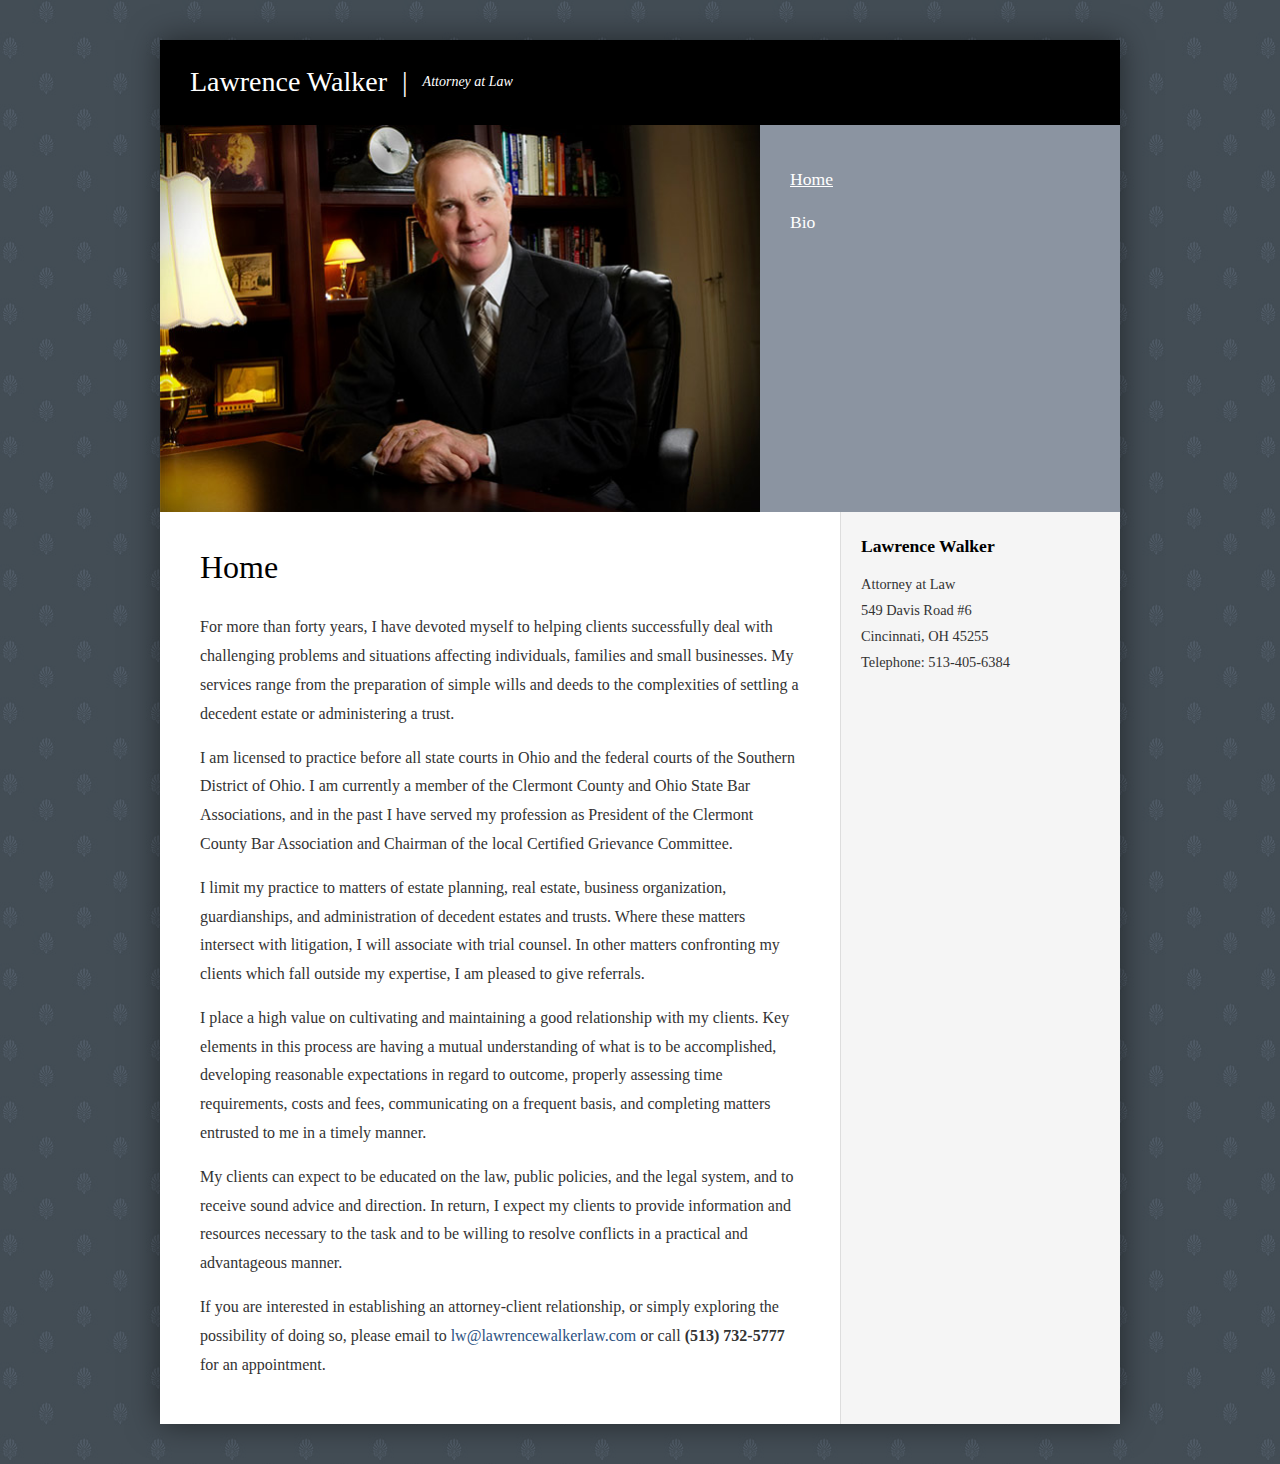
<file: index.html>
<!DOCTYPE html>
<html lang="en-US">
<head>
    <meta charset="UTF-8">
    <meta name="viewport" content="width=device-width, initial-scale=1.0">
    <title>Lawrence Walker | Attorney at Law</title>
    <meta name="description" content="Lawrence Walker, Attorney at Law in Batavia, Ohio. Specializing in estate planning, real estate, business organization, guardianships, and trust administration.">
    <link rel="stylesheet" href="style.css">
</head>
<body>
    <div id="wrapper">
        <header id="header">
            <div id="header-title">
                <h1><a href="index.html">Lawrence Walker</a></h1>
                <span class="separator">|</span>
                <div id="tagline">Attorney at Law</div>
            </div>
        </header>

        <div id="hero-section">
            <div id="profile-image">
                <img src="profile-final.jpg" alt="Lawrence Walker" width="601" height="388">
            </div>
            <nav id="navigation">
                <ul>
                    <li class="current"><a href="index.html">Home</a></li>
                    <li><a href="bio.html">Bio</a></li>
                </ul>
            </nav>
        </div>

        <div id="content-wrapper">
            <main id="main-content">
                <h2>Home</h2>

                <p>For more than forty years, I have devoted myself to helping clients successfully deal with challenging problems and situations affecting individuals, families and small businesses. My services range from the preparation of simple wills and deeds to the complexities of settling a decedent estate or administering a trust.</p>

                <p>I am licensed to practice before all state courts in Ohio and the federal courts of the Southern District of Ohio. I am currently a member of the Clermont County and Ohio State Bar Associations, and in the past I have served my profession as President of the Clermont County Bar Association and Chairman of the local Certified Grievance Committee.</p>

                <p>I limit my practice to matters of estate planning, real estate, business organization, guardianships, and administration of decedent estates and trusts. Where these matters intersect with litigation, I will associate with trial counsel. In other matters confronting my clients which fall outside my expertise, I am pleased to give referrals.</p>

                <p>I place a high value on cultivating and maintaining a good relationship with my clients. Key elements in this process are having a mutual understanding of what is to be accomplished, developing reasonable expectations in regard to outcome, properly assessing time requirements, costs and fees, communicating on a frequent basis, and completing matters entrusted to me in a timely manner.</p>

                <p>My clients can expect to be educated on the law, public policies, and the legal system, and to receive sound advice and direction. In return, I expect my clients to provide information and resources necessary to the task and to be willing to resolve conflicts in a practical and advantageous manner.</p>

                <p>If you are interested in establishing an attorney-client relationship, or simply exploring the possibility of doing so, please email to <a href="mailto:lw@lawrencewalkerlaw.com">lw@lawrencewalkerlaw.com</a> or call <strong>(513) 732-5777</strong> for an appointment.</p>
            </main>

            <aside id="sidebar">
                <div class="widget contact-widget">
                    <h3>Lawrence Walker</h3>
                    <p>
                        Attorney at Law<br>
                        549 Davis Road #6<br>
                        Cincinnati, OH 45255<br>
                        Telephone: 513-405-6384
                    </p>
                </div>
            </aside>
        </div>
    </div>
</body>
</html>
</file>
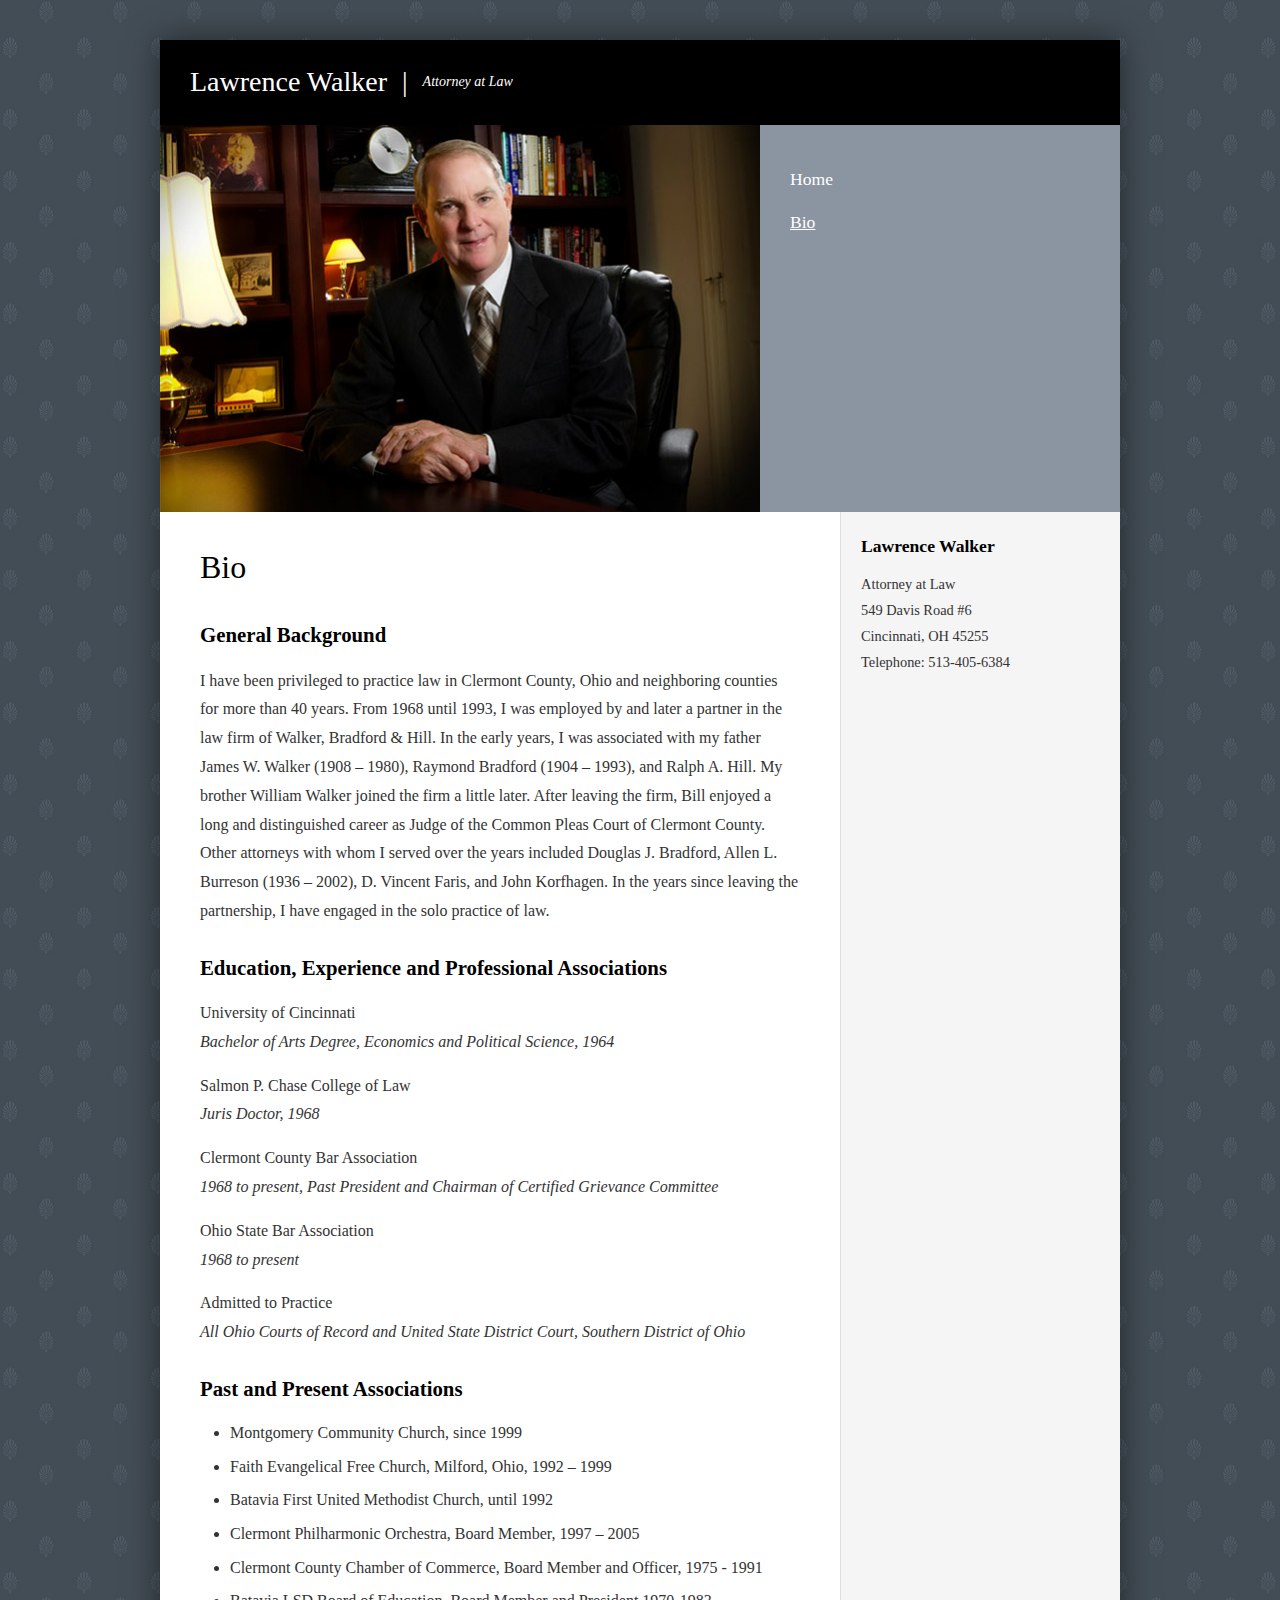
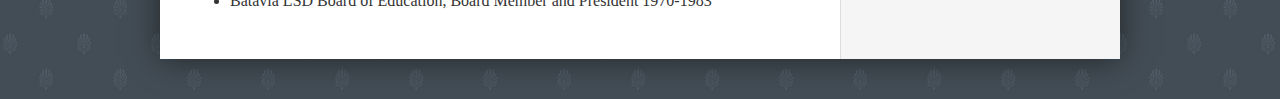
<file: bio.html>
<!DOCTYPE html>
<html lang="en-US">
<head>
    <meta charset="UTF-8">
    <meta name="viewport" content="width=device-width, initial-scale=1.0">
    <title>Bio | Lawrence Walker</title>
    <meta name="description" content="Biography of Lawrence Walker, Attorney at Law with over 40 years of experience in Clermont County, Ohio.">
    <link rel="stylesheet" href="style.css">
</head>
<body>
    <div id="wrapper">
        <header id="header">
            <div id="header-title">
                <h1><a href="index.html">Lawrence Walker</a></h1>
                <span class="separator">|</span>
                <div id="tagline">Attorney at Law</div>
            </div>
        </header>

        <div id="hero-section">
            <div id="profile-image">
                <img src="profile-final.jpg" alt="Lawrence Walker" width="601" height="388">
            </div>
            <nav id="navigation">
                <ul>
                    <li><a href="index.html">Home</a></li>
                    <li class="current"><a href="bio.html">Bio</a></li>
                </ul>
            </nav>
        </div>

        <div id="content-wrapper">
            <main id="main-content">
                <h2>Bio</h2>

                <h3>General Background</h3>
                <p>I have been privileged to practice law in Clermont County, Ohio and neighboring counties for more than 40 years. From 1968 until 1993, I was employed by and later a partner in the law firm of Walker, Bradford &amp; Hill. In the early years, I was associated with my father James W. Walker (1908 – 1980), Raymond Bradford (1904 – 1993), and Ralph A. Hill. My brother William Walker joined the firm a little later. After leaving the firm, Bill enjoyed a long and distinguished career as Judge of the Common Pleas Court of Clermont County. Other attorneys with whom I served over the years included Douglas J. Bradford, Allen L. Burreson (1936 – 2002), D. Vincent Faris, and John Korfhagen. In the years since leaving the partnership, I have engaged in the solo practice of law.</p>

                <h3>Education, Experience and Professional Associations</h3>
                <p>University of Cincinnati<br>
                <em>Bachelor of Arts Degree, Economics and Political Science, 1964</em></p>

                <p>Salmon P. Chase College of Law<br>
                <em>Juris Doctor, 1968</em></p>

                <p>Clermont County Bar Association<br>
                <em>1968 to present, Past President and Chairman of Certified Grievance Committee</em></p>

                <p>Ohio State Bar Association<br>
                <em>1968 to present</em></p>

                <p>Admitted to Practice<br>
                <em>All Ohio Courts of Record and United State District Court, Southern District of Ohio</em></p>

                <h3>Past and Present Associations</h3>
                <ul>
                    <li>Montgomery Community Church, since 1999</li>
                    <li>Faith Evangelical Free Church, Milford, Ohio, 1992 – 1999</li>
                    <li>Batavia First United Methodist Church, until 1992</li>
                    <li>Clermont Philharmonic Orchestra, Board Member, 1997 – 2005</li>
                    <li>Clermont County Chamber of Commerce, Board Member and Officer, 1975 - 1991</li>
                    <li>Batavia LSD Board of Education, Board Member and President 1970-1983</li>
                </ul>
            </main>

            <aside id="sidebar">
                <div class="widget contact-widget">
                    <h3>Lawrence Walker</h3>
                    <p>
                        Attorney at Law<br>
                        549 Davis Road #6<br>
                        Cincinnati, OH 45255<br>
                        Telephone: 513-405-6384
                    </p>
                </div>
            </aside>
        </div>
    </div>
</body>
</html>
</file>
<file: style.css>
/* Reset and Base Styles */
* {
    margin: 0;
    padding: 0;
    box-sizing: border-box;
}

body {
    font-family: Georgia, "Times New Roman", serif;
    font-size: 16px;
    line-height: 1.6;
    color: #333;
    background-image: url(tile.png);
    background-repeat: repeat;
    padding: 40px 20px;
}

a {
    color: #2c5282;
    text-decoration: none;
}

a:hover {
    color: #1a365d;
}

/* Wrapper */
#wrapper {
    max-width: 960px;
    margin: 0 auto;
    background: white;
    box-shadow: 0 0 30px rgba(0, 0, 0, 0.5);
}

/* Header */
#header {
    background: #000;
    color: white;
    padding: 20px 30px;
}

#header-title {
    display: flex;
    align-items: center;
    gap: 15px;
}

#header-title h1 {
    font-size: 28px;
    font-weight: 400;
    margin: 0;
}

#header-title h1 a {
    color: white;
    text-decoration: none;
}

#header-title .separator {
    color: white;
    font-size: 28px;
    font-weight: 300;
}

#header-title #tagline {
    font-size: 14px;
    font-style: italic;
    color: white;
}

/* Hero Section with Image and Navigation */
#hero-section {
    display: grid;
    grid-template-columns: 1fr 360px;
    background: #000;
}

#profile-image {
    background: #000;
}

#profile-image img {
    width: 100%;
    height: auto;
    display: block;
}

/* Navigation */
#navigation {
    background: #8b94a1;
    padding: 40px 30px;
}

#navigation ul {
    list-style: none;
}

#navigation li {
    margin-bottom: 15px;
}

#navigation a {
    color: white;
    font-size: 1.1rem;
    text-decoration: none;
    display: inline-block;
}

#navigation a:hover {
    color: #e0e0e0;
    text-decoration: underline;
}

#navigation li.current a {
    text-decoration: underline;
}

/* Content Wrapper */
#content-wrapper {
    display: grid;
    grid-template-columns: 1fr 280px;
    gap: 0;
}

/* Main Content */
#main-content {
    padding: 30px 40px;
    background: white;
}

#main-content h2 {
    font-size: 2rem;
    margin-bottom: 20px;
    color: #000;
    font-weight: 400;
}

#main-content h3 {
    font-size: 1.3rem;
    margin-top: 25px;
    margin-bottom: 15px;
    color: #000;
    font-weight: bold;
}

#main-content p {
    margin-bottom: 15px;
    line-height: 1.8;
}

#main-content ul {
    margin-left: 30px;
    margin-bottom: 15px;
}

#main-content li {
    margin-bottom: 8px;
}

/* Sidebar */
#sidebar {
    background: #f5f5f5;
    padding: 20px;
    border-left: 1px solid #ddd;
}

.widget {
    margin-bottom: 30px;
}

.widget h3 {
    font-size: 1.1rem;
    margin-bottom: 12px;
    color: #000;
    font-weight: bold;
}

/* Contact Widget */
.contact-widget p {
    font-size: 0.9rem;
    line-height: 1.8;
    color: #333;
}

/* Responsive Design */
@media (max-width: 968px) {
    #hero-section {
        grid-template-columns: 1fr;
    }

    #navigation {
        padding: 20px 30px;
    }

    #navigation ul {
        display: flex;
        gap: 20px;
    }

    #navigation li {
        margin-bottom: 0;
    }

    #navigation a {
        font-size: 1.2rem;
    }
}

@media (max-width: 768px) {
    body {
        padding: 20px 10px;
    }

    #header-title {
        flex-direction: column;
        align-items: flex-start;
        gap: 5px;
    }

    #header-title .separator {
        display: none;
    }

    #header-title #tagline {
        font-size: 1.1rem;
    }

    #content-wrapper {
        grid-template-columns: 1fr;
    }

    #main-content {
        padding: 20px;
    }

    #sidebar {
        border-left: none;
        border-top: 1px solid #ddd;
    }
}

@media (max-width: 480px) {
    #header {
        padding: 15px 20px;
    }

    #header-title h1 {
        font-size: 1.5rem;
    }

    #header-title #tagline {
        font-size: 1rem;
    }

    #navigation {
        padding: 15px 20px;
    }

    #navigation ul {
        flex-direction: column;
        gap: 10px;
    }

    #main-content {
        padding: 15px;
    }

    #main-content h2 {
        font-size: 1.5rem;
    }
}

/* Print Styles */
@media print {
    body {
        background: white;
    }

    #wrapper {
        box-shadow: none;
    }

    #navigation,
    #sidebar {
        display: none;
    }

    #hero-section {
        grid-template-columns: 1fr;
    }

    #content-wrapper {
        grid-template-columns: 1fr;
    }
}
</file>
